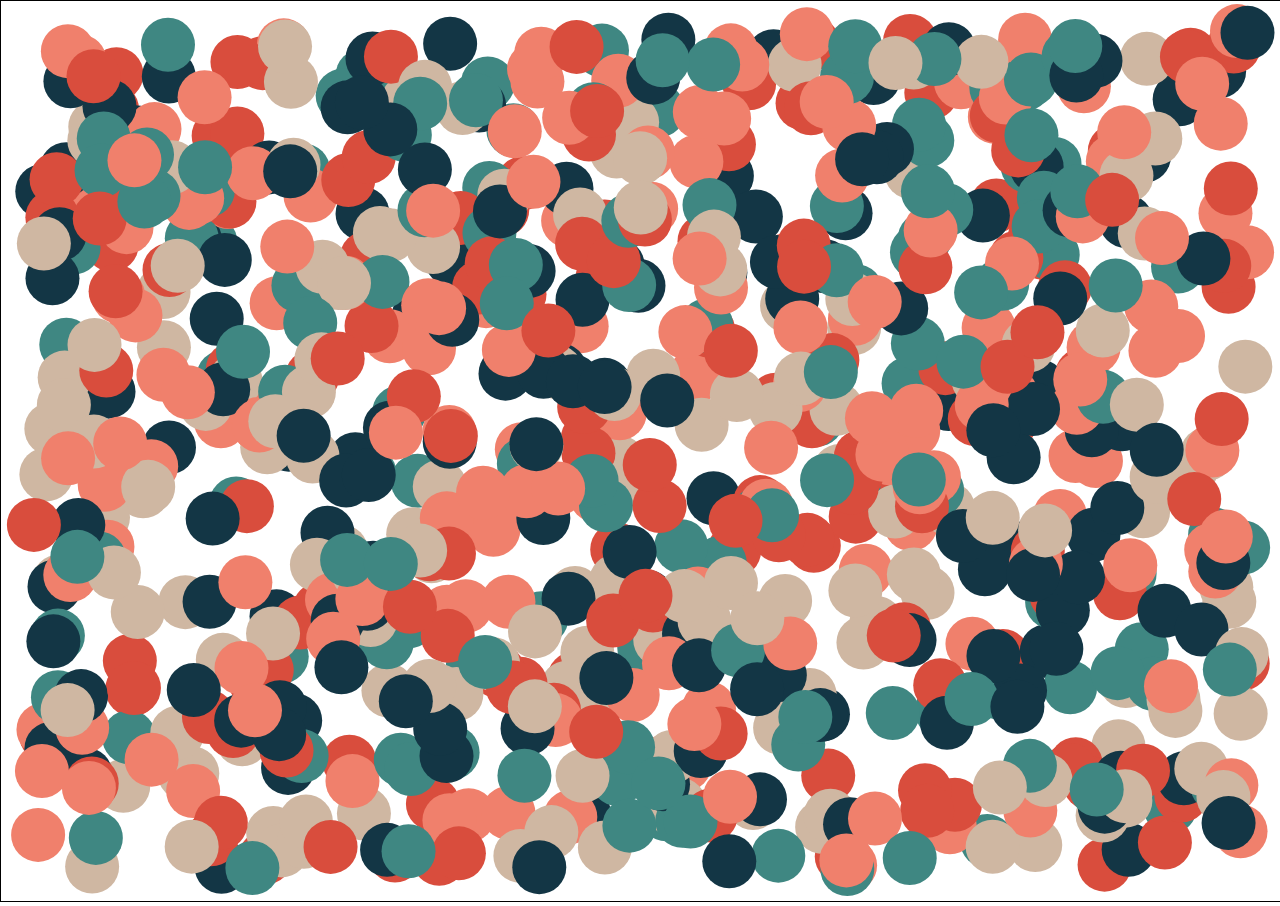
<file: canvas/canvas-resize/index.html>
<!DOCTYPE html>
<html lang="en">
<head>
  <meta charset="utf-8">
  <title>Canvas Resize</title>
  <style type="text/css">
  /* Remove default margin */
    body {
      margin: 0;
    }
    canvas {
      border: 1px solid black;
    }
  </style>
</head>
<body>
  <canvas></canvas>
  <script src="canvas.js"></script>
</body>
</html>
</file>
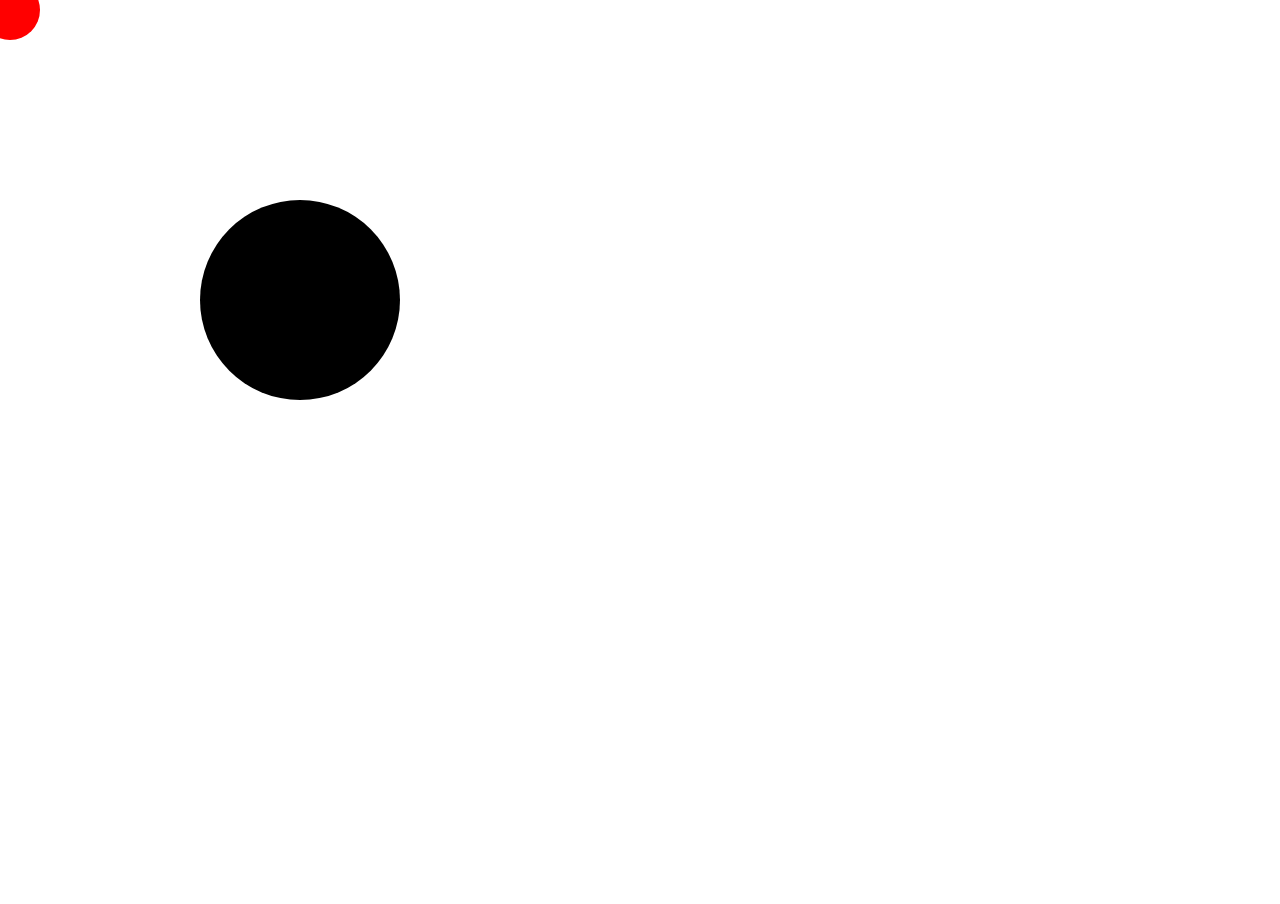
<file: canvas/collision-detection-basics/index.html>
<!DOCTYPE html>
<html lang="en">
<head>
	<meta charset="UTF-8">
	<title>Collision Detection</title>
	<style>
		body {
			margin: 0;
		}
	</style>
</head>
<body>
	<canvas></canvas>
	<script src="canvas.js"></script>
</body>
</html>
</file>
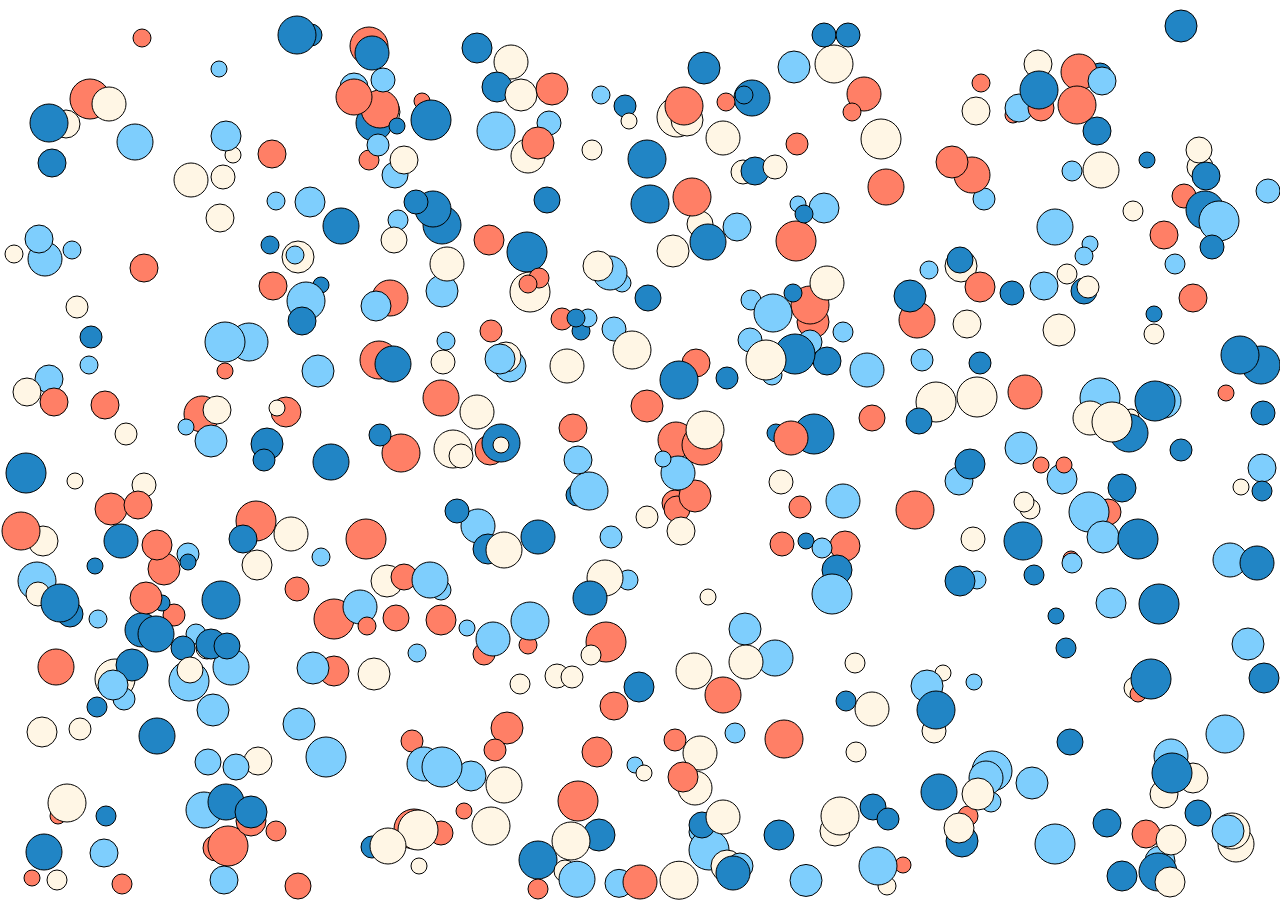
<file: canvas/gravity/index.html>
<!DOCTYPE html>
<html lang="en">
<head>
	<meta charset="UTF-8">
	<title>Canvas Template</title>
	<style>
		body {
			margin: 0;
		}
	</style>
</head>
<body>
	<canvas></canvas>
	<script src="canvas.js"></script>
</body>
</html>
</file>
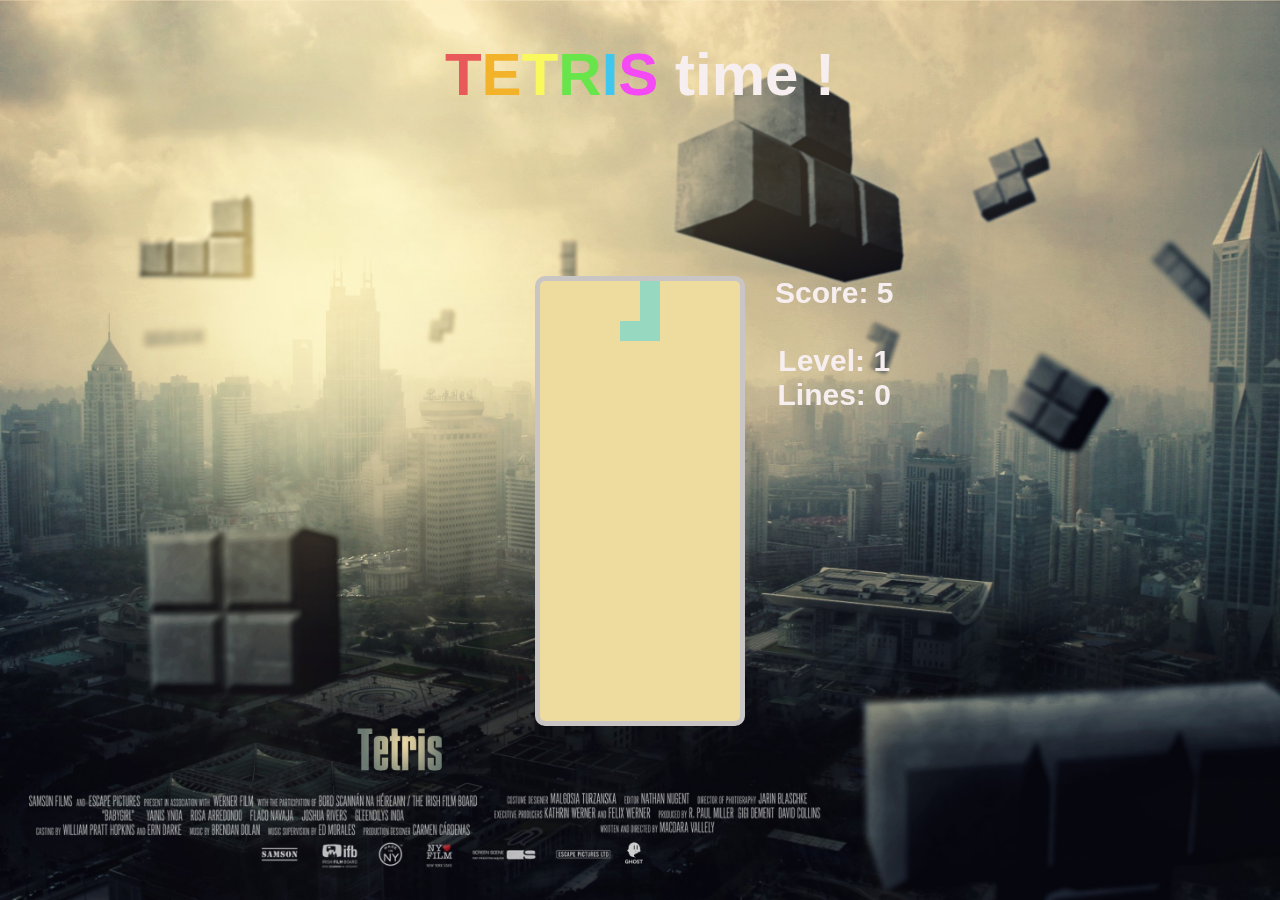
<file: canvas/tetris/index.html>
<!DOCTYPE html>
<html lang="en">
<head>
	<meta charset="UTF-8">
	<title>Tetris Game!</title>
  <link rel="stylesheet" href="index.css">
</head>
<body>
  <h1><span style="color:#e85a5a;">T</span><span style="color:#f2b32b;">E</span><span style="color:#f9f95e;">T</span><span style="color:#67e54b;">R</span><span style="color:#40c7ed;">I</span><span style="color:#f449f4;">S</span> time !</h1>
	<div id="tetrisGame">
		<canvas id="fallingForm"></canvas>
		<div class="stats">
			<div class="score">Score: <span id="score">0</span></div></br>
			<div class="level">Level: <span id="level">1</span></div>
			<div class="fullLines">Lines: <span id="fullLines">0</span></div>
		</div>
		<div id="gameover">GAMEOVER</div>
	</div>

	<!-- <canvas id="droppedForms"></canvas> -->
	<script src="tetrisV1.1.js"></script>
</body>
</html>
</file>
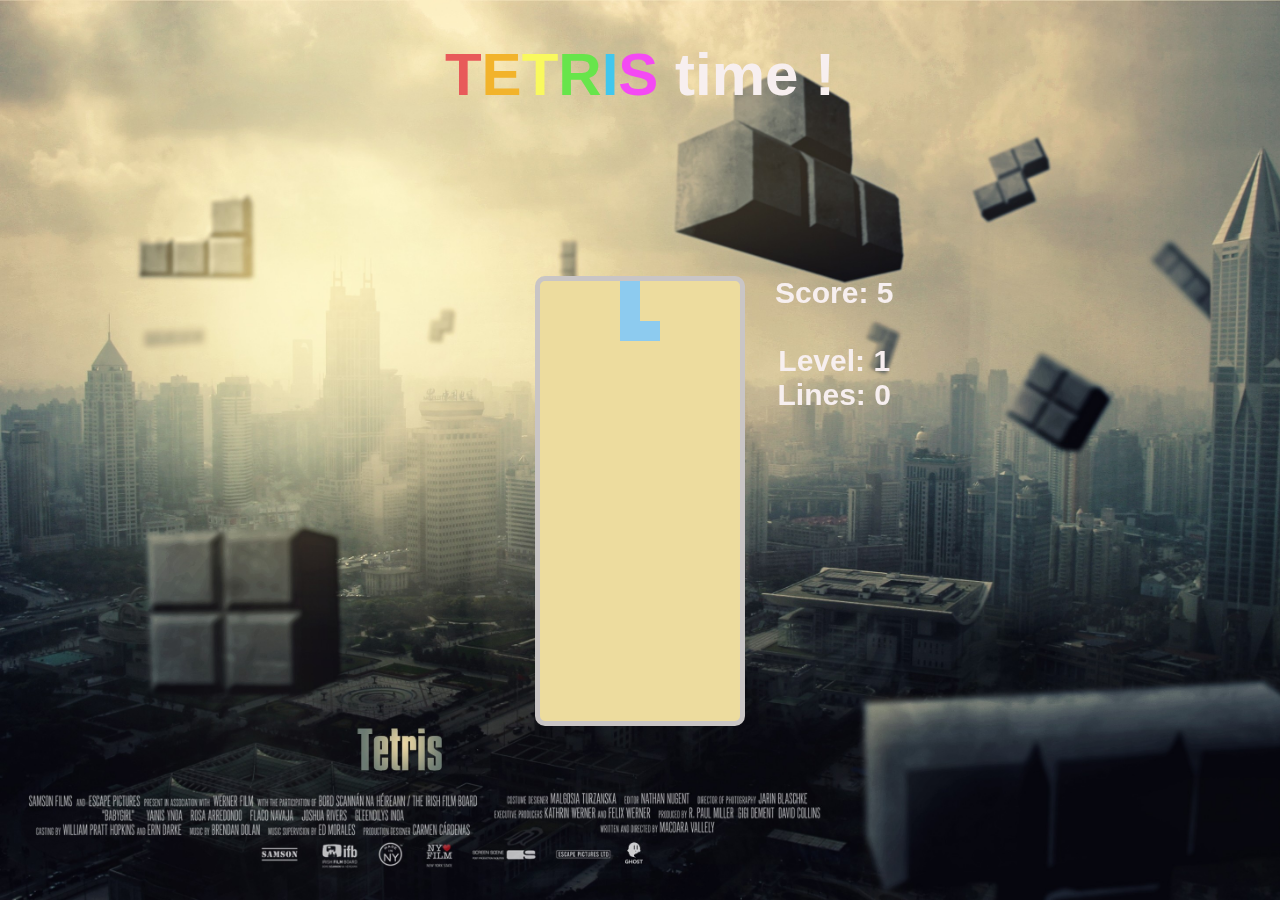
<file: canvas/tetris/finalApp/index.html>
<!DOCTYPE html>
<html lang="en">
<head>
	<meta charset="UTF-8">
	<title>Tetris Game!</title>
  <link rel="stylesheet" href="index.css">
</head>
<body>
  <h1><span style="color:#e85a5a;">T</span><span style="color:#f2b32b;">E</span><span style="color:#f9f95e;">T</span><span style="color:#67e54b;">R</span><span style="color:#40c7ed;">I</span><span style="color:#f449f4;">S</span> time !</h1>
	<div id="tetrisGame">
		<canvas id="fallingForm"></canvas>
		<div class="stats">
			<div class="score">Score: <span id="score">0</span></div></br>
			<div class="level">Level: <span id="level">1</span></div>
			<div class="fullLines">Lines: <span id="fullLines">0</span></div>
		</div>
		<div id="gameover">GAMEOVER</div>
	</div>
	
	<script src="init.js"></script>
	<script src="render.js"></script>
	<script src="collisions.js"></script>
</body>
</html>
</file>
<file: canvas/tetris/index.css>
html, body {
  background-image: url('tetrisReal.jpg');
  background-size: cover;
  background-repeat: no-repeat;
  background-attachment: fixed;
  font-family: -apple-system
,BlinkMacSystemFont,Segoe UI, Roboto, Oxygen-Sans, Ubuntu, Cantarell,
Helvetica, Neue, sans-serif;
color: #f7efef;
}
h1 {
  font-size: 60px;
  text-align: center;
}

#tetrisGame {
  text-align: center;
  padding-top: 10%;
}

#fallingForm, .stats {
  display:inline-block;
}
.stats {
  margin-left: 30px;
  font-size: 30px;
  font-weight: bold;
  position:fixed;
}
canvas {
  background-color: #eddc9e;
  border: 5px solid #c9c5c5;
  border-radius: 10px;
  z-index: -1;
}

#gameover {
  display:none;
  position: relative;
  margin-top: -300px;
  color:red;
  font-size:50px;
  font-weight: bold;
  z-index: 2;
}
</file>
<file: canvas/tetris/finalApp/index.css>
html, body {
  background-image: url('tetrisReal.jpg');
  background-size: cover;
  background-repeat: no-repeat;
  background-attachment: fixed;
  font-family: -apple-system
,BlinkMacSystemFont,Segoe UI, Roboto, Oxygen-Sans, Ubuntu, Cantarell,
Helvetica, Neue, sans-serif;
color: #f7efef;
}
h1 {
  font-size: 60px;
  text-align: center;
}

#tetrisGame {
  text-align: center;
  padding-top: 10%;
}

#fallingForm, .stats {
  display:inline-block;
}
.stats {
  margin-left: 30px;
  font-size: 30px;
  font-weight: bold;
  position:fixed;
}
canvas {
  background-color: #eddc9e;
  border: 5px solid #c9c5c5;
  border-radius: 10px;
  z-index: -1;
}

#gameover {
  display:none;
  position: relative;
  margin-top: -300px;
  color:red;
  font-size:50px;
  font-weight: bold;
  z-index: 2;
}
</file>
